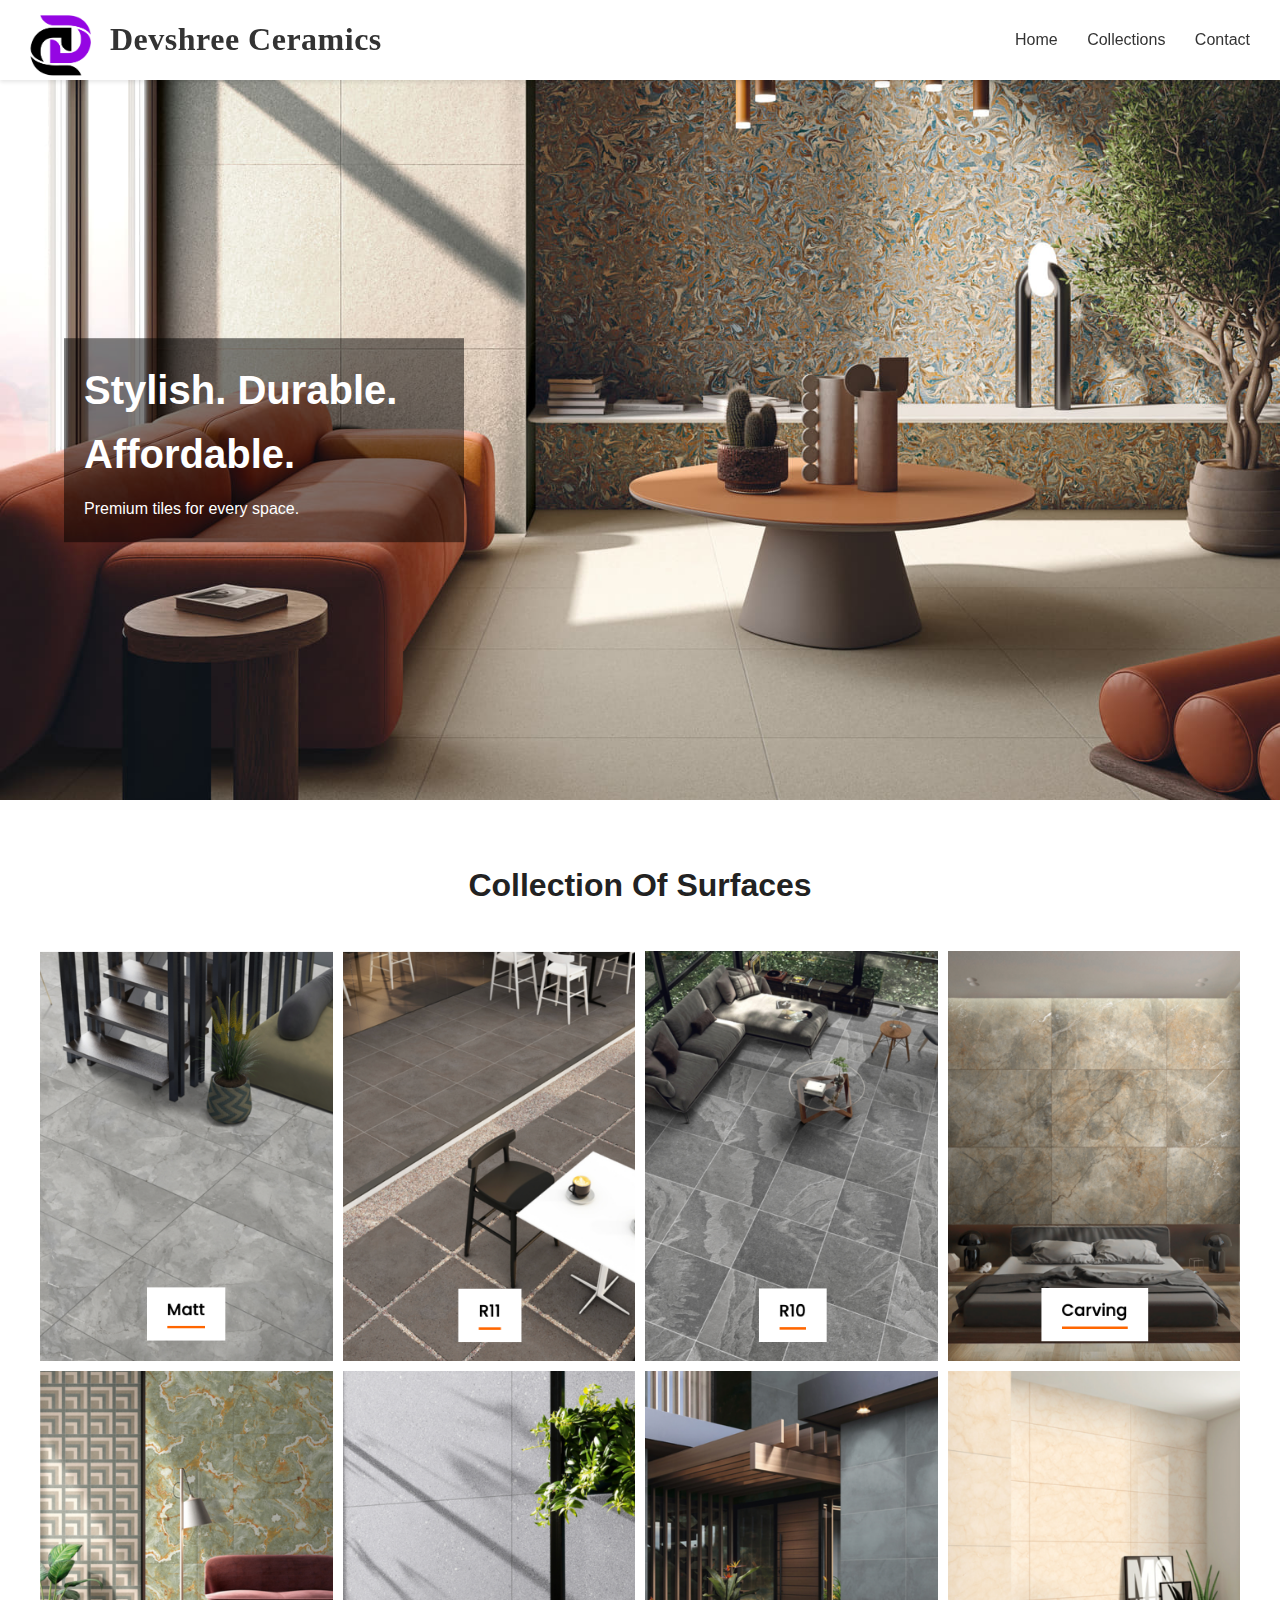
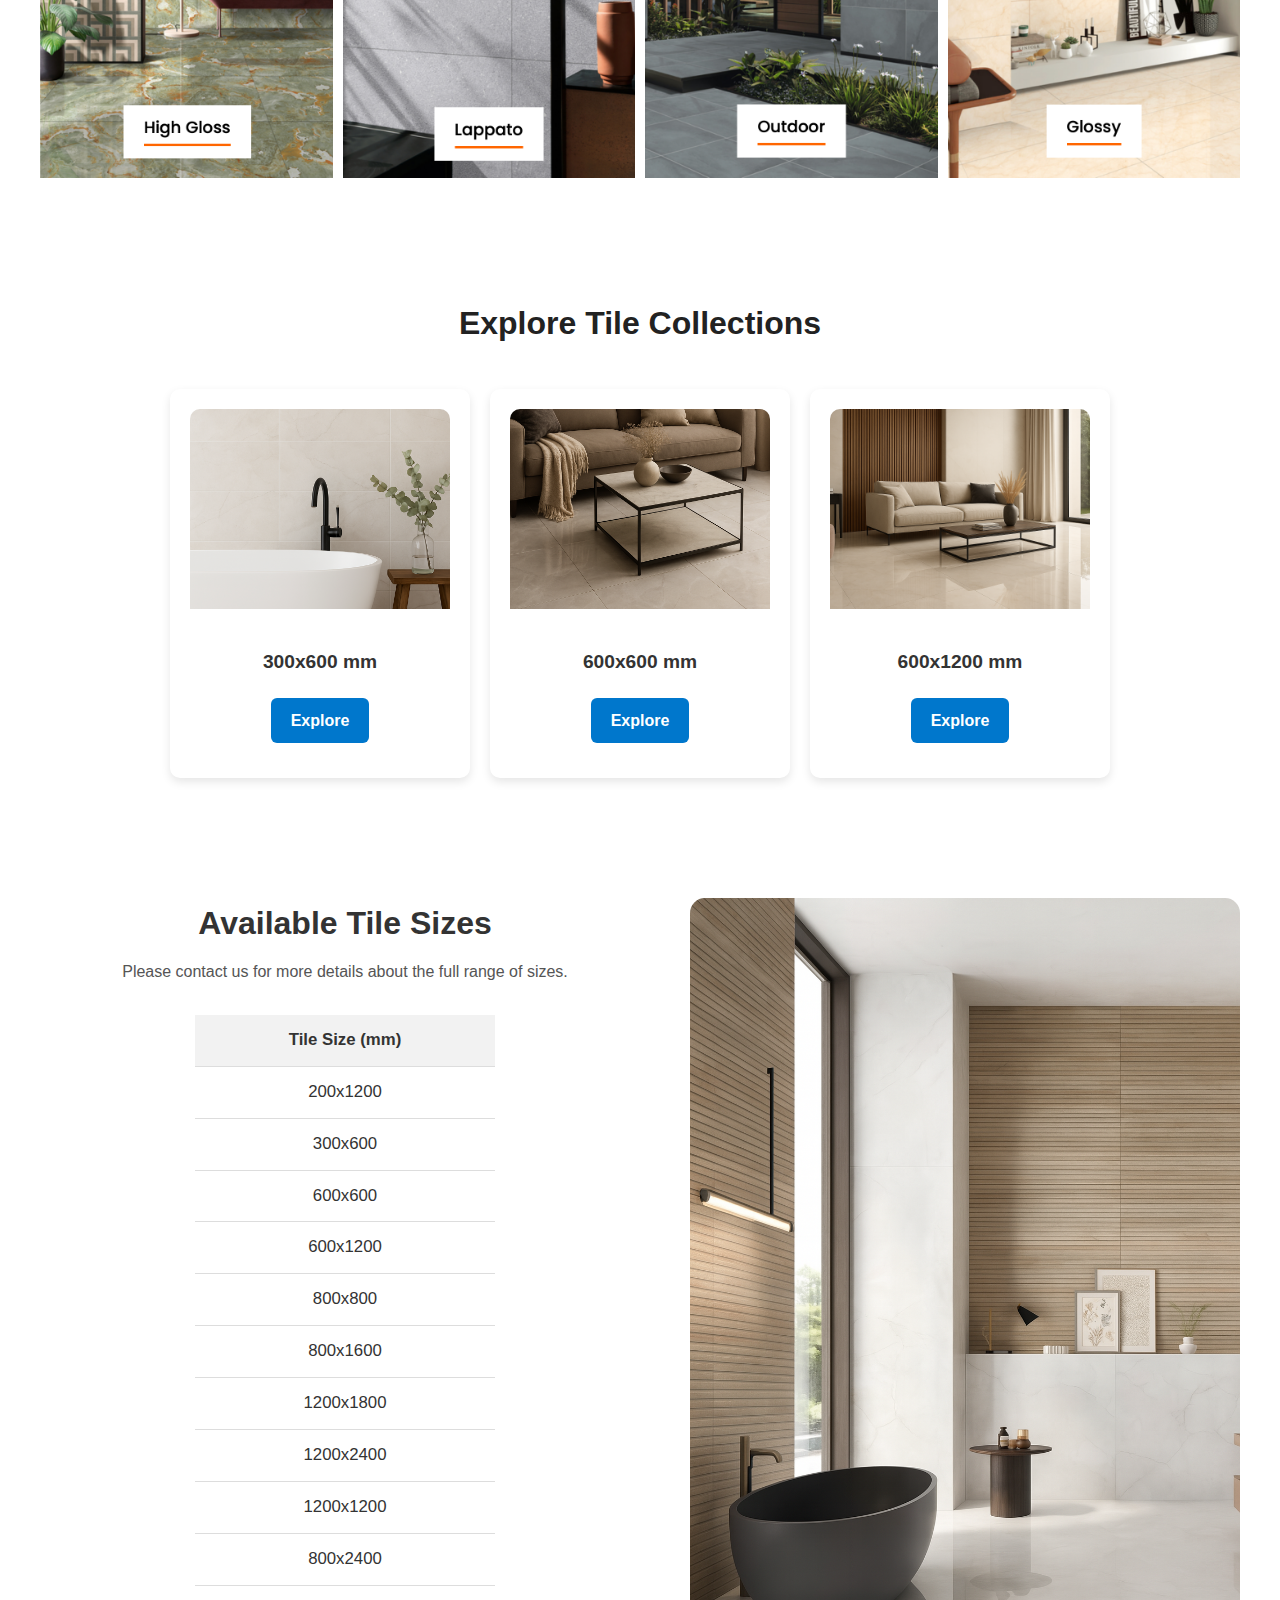
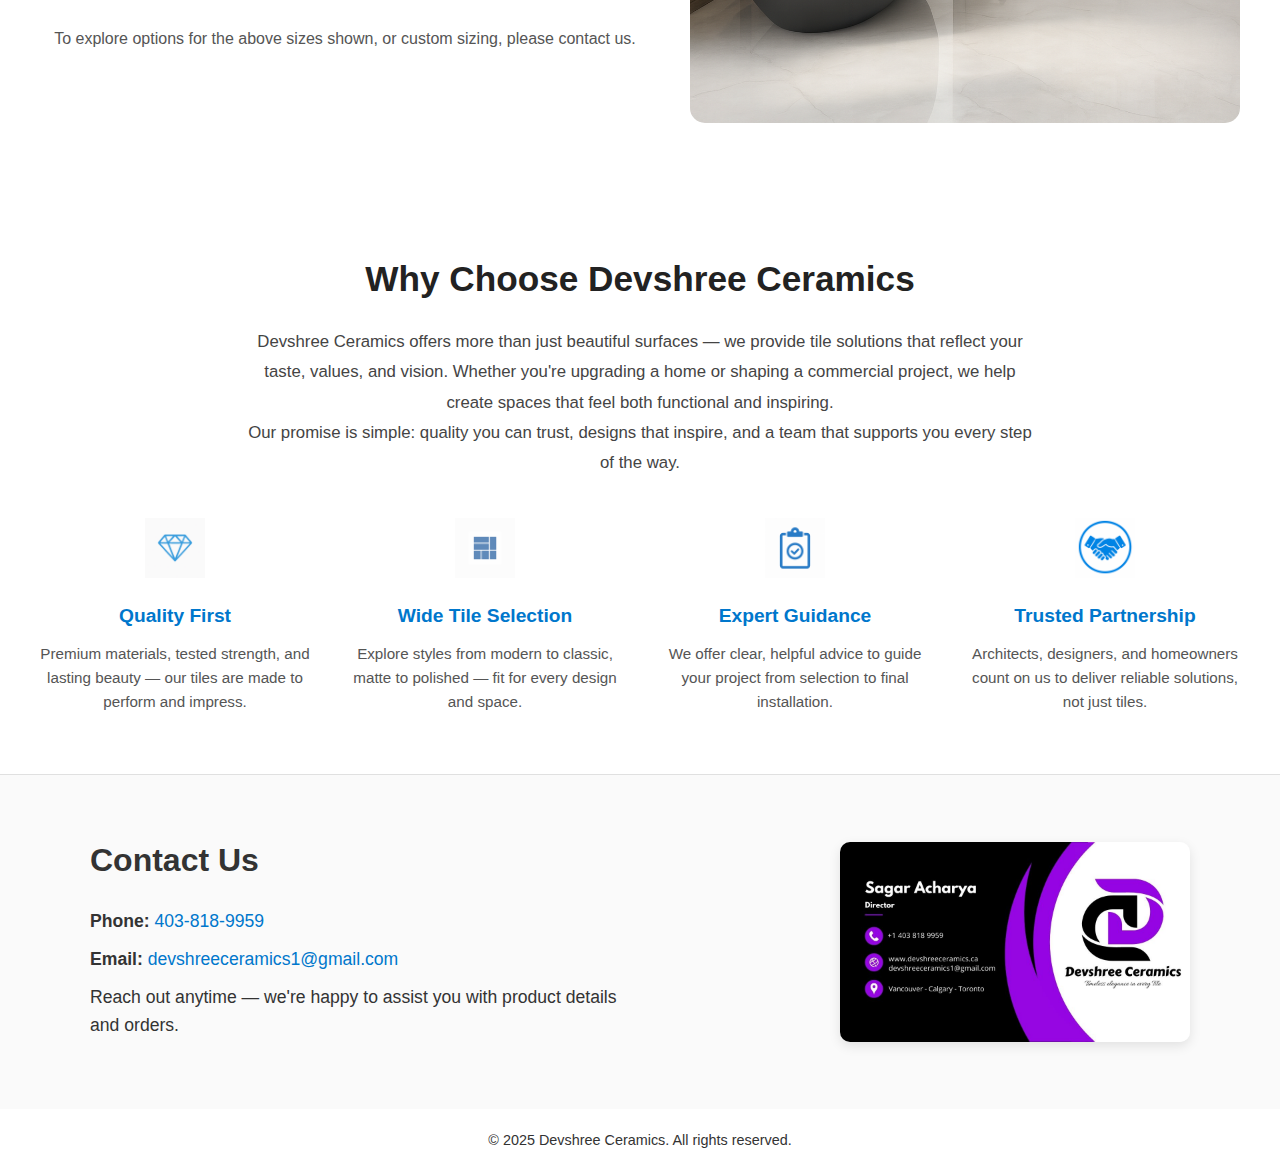
<file: index.html>
<!DOCTYPE html>
<html lang="en">
<head>
  <meta charset="UTF-8" />
  <meta name="viewport" content="width=device-width, initial-scale=1.0"/>
  <title>Devshree Ceramics - Home</title>
  <link rel="stylesheet" href="style.css" />
  <style>
    html {
      scroll-behavior: smooth; /* Smooth scroll */
    }
  </style>
</head>
<body>

  <!-- Header -->
  <header>
    <div class="logo-wrapper">
      <img src="images/Logo.png" alt="Devshree Ceramics Logo" class="site-logo" />
      <div class="logo-text">Devshree Ceramics</div>
    </div>
    <nav>
      <a href="index.html">Home</a>
      <a href="#surface-collections">Collections</a> <!-- Updated link -->
      <a href="#contact">Contact</a>
    </nav>
  </header>

  <!-- Hero Section -->
  <section class="hero" id="home">
    <img src="images/new-hero.png" alt="Tiles Hero" />
    <div class="hero-text">
      <h1>Stylish. Durable. Affordable.</h1>
      <p>Premium tiles for every space.</p>
    </div>
  </section>

  <!-- Collection of Surfaces -->
  <section class="surface-collection" id="surface-collections">
    <h2>Collection Of Surfaces</h2>
    <div class="gallery">
      <img src="images/FMatt.png" alt="Matt Surface">
      <img src="images/R11.png" alt="R11 Surface">
      <img src="images/R10.png" alt="R10 Surface">
      <img src="images/FCarving.png" alt="Carving Surface">
      <img src="images/HighGloss.png" alt="High Gloss Surface">
      <img src="images/Lapto.png" alt="Lapto Surface">
      <img src="images/Outdoor.png" alt="Outdoor Surface">
      <img src="images/FGlossy.png" alt="Glossy Surface">
    </div>
  </section>

  <!-- Explore Tile Collections -->
  <section class="tile-collections" id="explore-collections">
    <h2>Explore Tile Collections</h2>
    <div class="collections-grid">
      <!-- 300x600 -->
      <div class="collection-card">
        <img src="images/300x600_face.png" alt="300x600 Tile Collection" />
        <h3>300x600 mm</h3>
        <a href="300x600.html" class="explore-link">Explore</a>
      </div>
      <!-- 600x600 -->
      <div class="collection-card">
        <img src="images/600x600_face.png" alt="600x600 Tile Collection" />
        <h3>600x600 mm</h3>
        <a href="600x600.html" class="explore-link">Explore</a>
      </div>
      <!-- 600x1200 -->
      <div class="collection-card">
        <img src="images/600x1200_face.png" alt="600x1200 Tile Collection" />
        <h3>600x1200 mm</h3>
        <a href="600x1200.html" class="explore-link">Explore</a>
      </div>
    </div>
  </section>

  <!-- Available Tile Sizes -->
  <section class="tile-sizes-table" id="collections">
    <div class="tile-sizes-wrapper">
      <!-- LEFT SECTION -->
      <div class="tile-sizes-left">
        <h2>Available Tile Sizes</h2>
        <p>Please contact us for more details about the full range of sizes.</p>

        <table>
          <thead>
            <tr><th>Tile Size (mm)</th></tr>
          </thead>
          <tbody>
            <tr><td>200x1200</td></tr>
            <tr><td>300x600</td></tr>
            <tr><td>600x600</td></tr>
            <tr><td>600x1200</td></tr>
            <tr><td>800x800</td></tr>
            <tr><td>800x1600</td></tr>
            <tr><td>1200x1800</td></tr>
            <tr><td>1200x2400</td></tr>
            <tr><td>1200x1200</td></tr>
            <tr><td>800x2400</td></tr>
          </tbody>
        </table>

        <!-- Disclaimer -->
        <p class="size-disclaimer">
          To explore options for the above sizes shown, or custom sizing, please contact us.
        </p>
      </div>

      <!-- RIGHT SECTION (IMAGE) -->
      <div class="tile-sizes-right">
        <img src="images/FillerImage.png" alt="Tile Design Preview" />
      </div>
    </div>
  </section>

  <!-- Why Choose Section -->
  <section class="why-devshree-full">
    <h2>Why Choose Devshree Ceramics</h2>
    <div class="why-intro">
      <p>Devshree Ceramics offers more than just beautiful surfaces — we provide tile solutions that reflect your taste, values, and vision. Whether you're upgrading a home or shaping a commercial project, we help create spaces that feel both functional and inspiring.</p>
      <p>Our promise is simple: quality you can trust, designs that inspire, and a team that supports you every step of the way.</p>
    </div>

    <div class="why-highlights">
      <div class="highlight-box">
        <img src="images/Quality.png" alt="Quality First Icon" />
        <h3>Quality First</h3>
        <p>Premium materials, tested strength, and lasting beauty — our tiles are made to perform and impress.</p>
      </div>
      <div class="highlight-box">
        <img src="images/Widetileselection.png" alt="Tile Range Icon" />
        <h3>Wide Tile Selection</h3>
        <p>Explore styles from modern to classic, matte to polished — fit for every design and space.</p>
      </div>
      <div class="highlight-box">
        <img src="images/Expertguidence.png" alt="Expert Guidance Icon" />
        <h3>Expert Guidance</h3>
        <p>We offer clear, helpful advice to guide your project from selection to final installation.</p>
      </div>
      <div class="highlight-box">
        <img src="images/Trusted.png" alt="Partnership Icon" />
        <h3>Trusted Partnership</h3>
        <p>Architects, designers, and homeowners count on us to deliver reliable solutions, not just tiles.</p>
      </div>
    </div>
  </section>

  <!-- Contact Section -->
  <section id="contact" class="contact-footer">
    <div class="contact-wrapper">
      <div class="contact-info">
        <h2>Contact Us</h2>
        <p><strong>Phone:</strong> <a href="tel:4038189959">403-818-9959</a></p>
        <p><strong>Email:</strong> <a href="mailto:devshreeceramics1@gmail.com">devshreeceramics1@gmail.com</a></p>
        <p>Reach out anytime — we're happy to assist you with product details and orders.</p>
      </div>
      <div class="contact-card">
        <img src="images/Businesscard.jpg" alt="Devshree Ceramics Business Card" />
      </div>
    </div>
  </section>

  <!-- Footer -->
  <footer>
    <p>&copy; 2025 Devshree Ceramics. All rights reserved.</p>
  </footer>

</body>
</html>
</file>
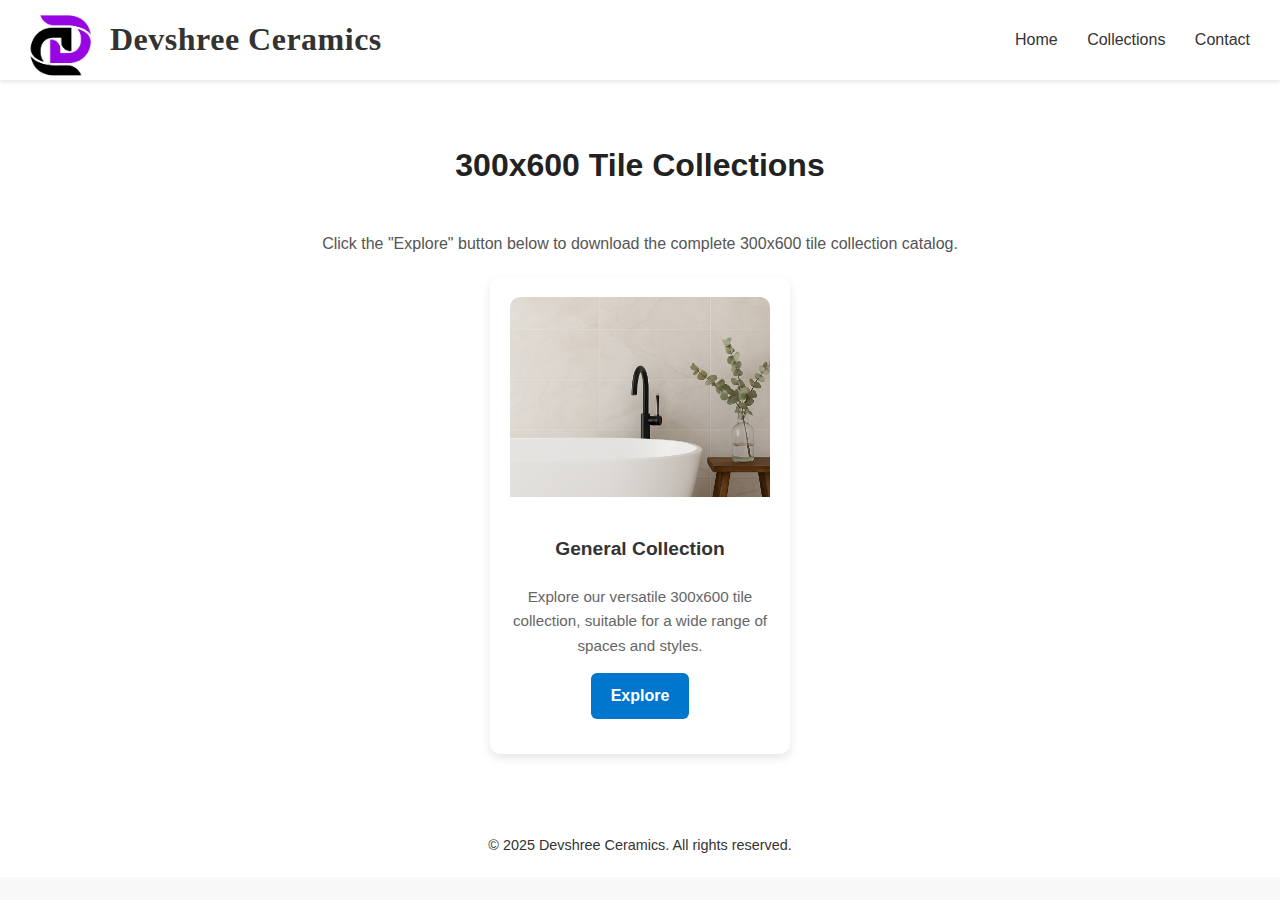
<file: 300x600.html>
<!DOCTYPE html>
<html lang="en">
<head>
  <meta charset="UTF-8" />
  <meta name="viewport" content="width=device-width, initial-scale=1.0"/>
  <title>300x600 Tile Collections</title>
  <link rel="stylesheet" href="style.css" />
</head>
<body>

  <!-- Header -->
  <header>
    <div class="logo-wrapper">
      <img src="images/Logo.png" alt="Devshree Ceramics Logo" class="site-logo" />
      <div class="logo-text">Devshree Ceramics</div>
    </div>
    <nav>
      <a href="index.html">Home</a>
      <a href="index.html#surface-collections">Collections</a>
      <a href="index.html#contact">Contact</a>
    </nav>
  </header>

  <!-- Tile Collections Section -->
  <section class="tile-collections">
    <h2>300x600 Tile Collections</h2>
    <p class="dropdown-note">Click the "Explore" button below to download the complete 300x600 tile collection catalog.</p>

    <div class="collections-grid">
      <!-- General Collection Card -->
      <div class="collection-card">
        <img src="images/300x600_face.png" alt="300x600 General Collection" />
        <h3>General Collection</h3>
        <p>Explore our versatile 300x600 tile collection, suitable for a wide range of spaces and styles.</p>
        <a href="PDF Files/300x600 PDF/300x600mm Catalog.pdf" class="explore-link" download>Explore</a>
      </div>
    </div>
  </section>

  <!-- Footer -->
  <footer>
    <p>&copy; 2025 Devshree Ceramics. All rights reserved.</p>
  </footer>

</body>
</html>
</file>
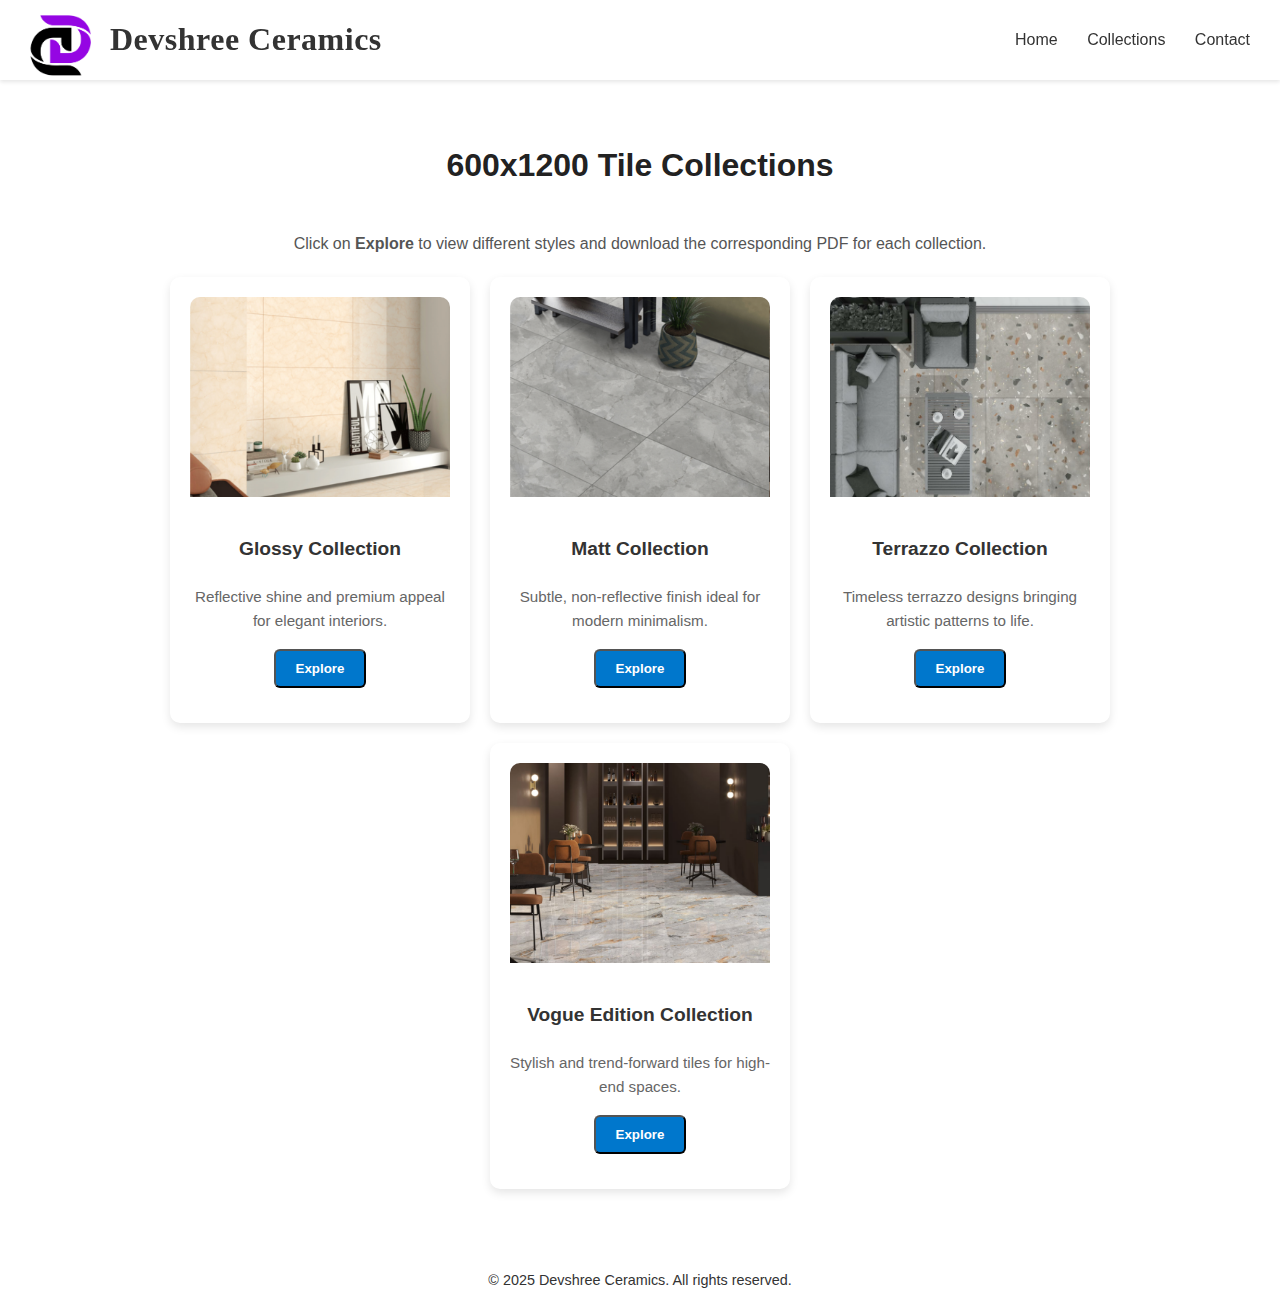
<file: 600x1200.html>
<!DOCTYPE html>
<html lang="en">
<head>
  <meta charset="UTF-8" />
  <meta name="viewport" content="width=device-width, initial-scale=1.0"/>
  <title>600x1200 Tile Collections</title>
  <link rel="stylesheet" href="style.css" />
</head>
<body>

  <!-- Header -->
  <header>
    <div class="logo-wrapper">
      <img src="images/Logo.png" alt="Devshree Ceramics Logo" class="site-logo" />
      <div class="logo-text">Devshree Ceramics</div>
    </div>
    <nav>
      <a href="index.html">Home</a>
      <a href="index.html#surface-collections">Collections</a>
      <a href="index.html#contact">Contact</a>
    </nav>
  </header>

  <!-- Tile Collections -->
  <section class="tile-collections">
    <h2>600x1200 Tile Collections</h2>
    <p class="collection-note">
      Click on <strong>Explore</strong> to view different styles and download the corresponding PDF for each collection.
    </p>
    <div class="collections-grid">
      
      <!-- Glossy Collection -->
      <div class="collection-card">
        <img src="images/FGlossy.png" alt="Glossy Collection" />
        <h3>Glossy Collection</h3>
        <p>Reflective shine and premium appeal for elegant interiors.</p>
        <div class="dropdown">
          <button class="explore-link">Explore</button>
          <div class="dropdown-content">
            <a href="pdfs/600x1200/glossy1-v2.pdf" target="_blank">Glossy 1</a>
            <a href="pdfs/600x1200/glossy2.pdf" target="_blank">Glossy 2</a>
            <a href="pdfs/600x1200/glossy3.pdf" target="_blank">Glossy 3</a>
            <a href="pdfs/600x1200/glossy-bookmatch.pdf" target="_blank">Glossy Bookmatch</a>
            <a href="pdfs/600x1200/glossy-dark-light.pdf" target="_blank">Glossy Dark & Light</a>
            <a href="pdfs/600x1200/glossy-dc.pdf" target="_blank">Glossy DC</a>
            <a href="pdfs/600x1200/glossy-endless.pdf" target="_blank">Glossy Endless</a>
            <a href="pdfs/600x1200/glossy-statuario.pdf" target="_blank">Glossy Statuario</a>
            <a href="pdfs/600x1200/glossy-high.pdf" target="_blank">High Gloss</a>
          </div>
        </div>
      </div>
      
      <!-- Matt Collection -->
      <div class="collection-card">
        <img src="images/FMatt.png" alt="Matt Collection" />
        <h3>Matt Collection</h3>
        <p>Subtle, non-reflective finish ideal for modern minimalism.</p>
        <div class="dropdown">
          <button class="explore-link">Explore</button>
          <div class="dropdown-content">
            <a href="pdfs/600x1200/matt-carving.pdf" target="_blank">Matt Carving</a>
            <a href="pdfs/600x1200/matt-monotone.pdf" target="_blank">Matt Monotone</a>
            <a href="pdfs/600x1200/matt-wood.pdf" target="_blank">Matt Wood</a>
          </div>
        </div>
      </div>
      
      <!-- Terrazzo Collection -->
      <div class="collection-card">
        <img src="images/Terrazo.png" alt="Terrazzo Collection" />
        <h3>Terrazzo Collection</h3>
        <p>Timeless terrazzo designs bringing artistic patterns to life.</p>
        <div class="dropdown">
          <button class="explore-link">Explore</button>
          <div class="dropdown-content">
            <a href="pdfs/600x1200/terrazzo.pdf" target="_blank">Terrazzo</a>
          </div>
        </div>
      </div>
      
      <!-- Vogue Edition Collection -->
      <div class="collection-card">
        <img src="images/Vogue.png" alt="Vogue Edition Collection" />
        <h3>Vogue Edition Collection</h3>
        <p>Stylish and trend-forward tiles for high-end spaces.</p>
        <div class="dropdown">
          <button class="explore-link">Explore</button>
          <div class="dropdown-content">
            <a href="pdfs/600x1200/vogue-edition-part1.pdf" target="_blank">Vogue 1</a>
            <a href="pdfs/600x1200/vogue-edition-part2.pdf" target="_blank">Vogue 2</a>
          </div>
        </div>
      </div>

    </div>
  </section>

  <!-- Footer -->
  <footer>
    <p>&copy; 2025 Devshree Ceramics. All rights reserved.</p>
  </footer>

</body>
</html>
</file>
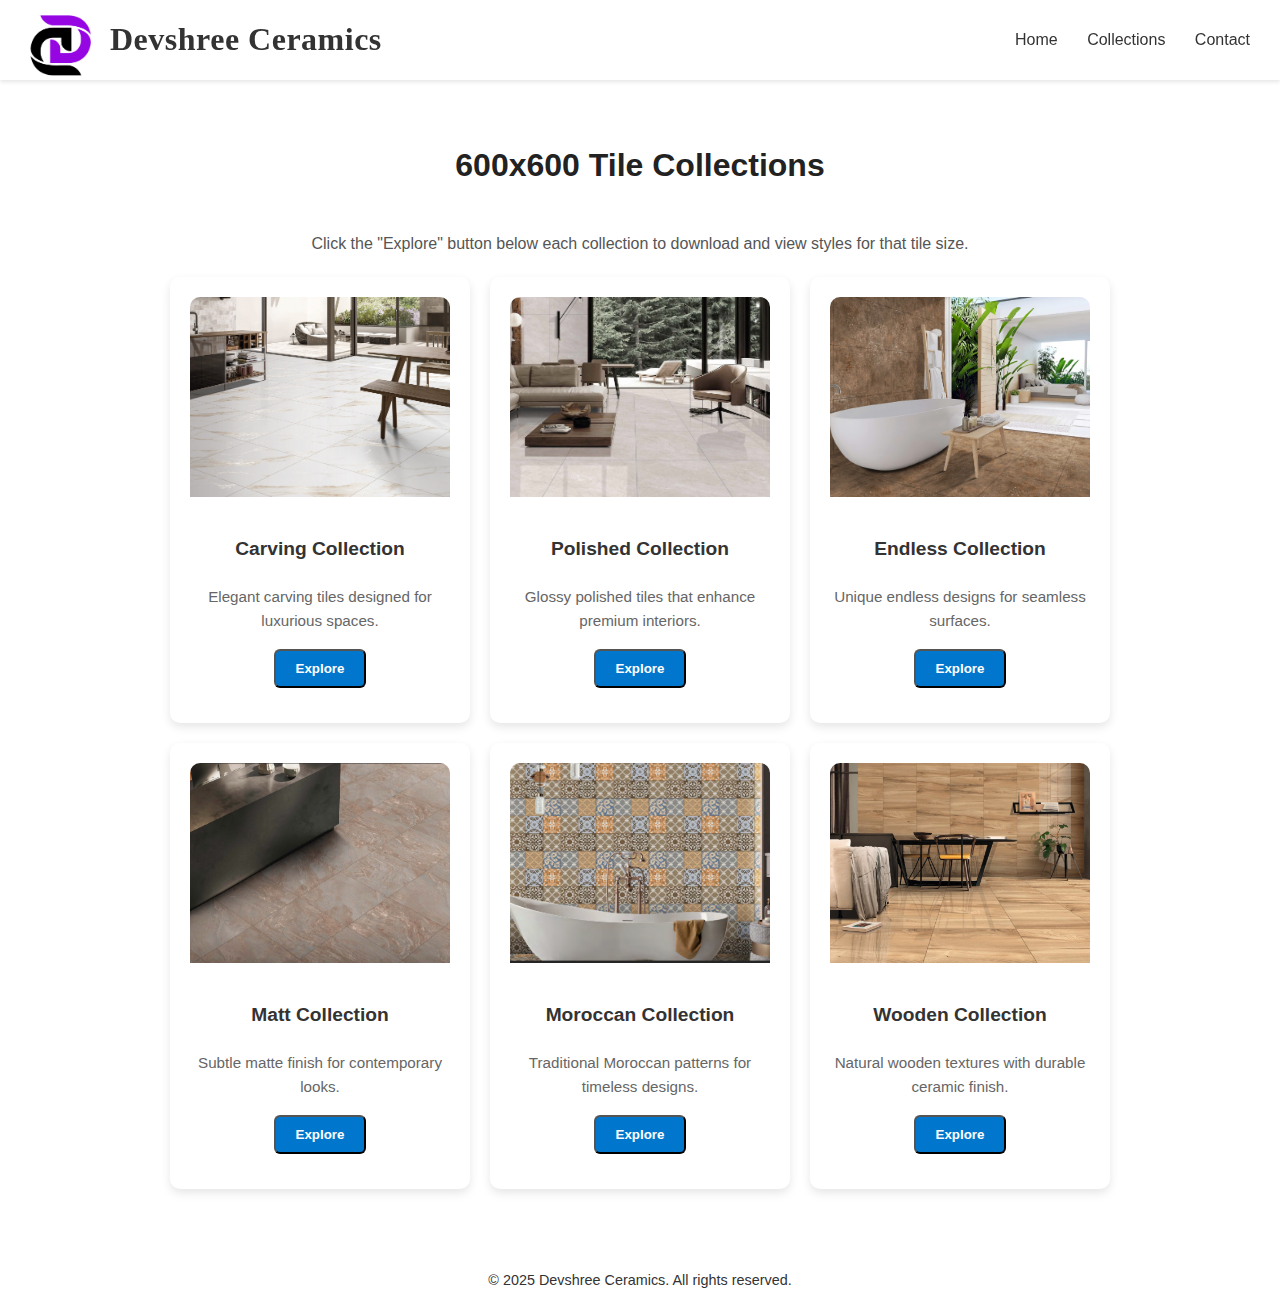
<file: 600x600.html>
<!DOCTYPE html>
<html lang="en">
<head>
  <meta charset="UTF-8" />
  <meta name="viewport" content="width=device-width, initial-scale=1.0"/>
  <title>600x600 Tile Collections</title>
  <link rel="stylesheet" href="style.css" />
</head>
<body>

  <!-- Header -->
  <header>
    <div class="logo-wrapper">
      <img src="images/Logo.png" alt="Devshree Ceramics Logo" class="site-logo" />
      <div class="logo-text">Devshree Ceramics</div>
    </div>
    <nav>
      <a href="index.html">Home</a>
      <a href="index.html#surface-collections">Collections</a>
      <a href="index.html#contact">Contact</a>
    </nav>
  </header>

  <!-- Tile Collections -->
  <section class="tile-collections">
    <h2>600x600 Tile Collections</h2>
    <p class="dropdown-note">Click the "Explore" button below each collection to download and view styles for that tile size.</p>
    
    <div class="collections-grid">
      
      <!-- Carving Collection -->
      <div class="collection-card">
        <img src="images/Carving_600x600.png" alt="Carving Collection" />
        <h3>Carving Collection</h3>
        <p>Elegant carving tiles designed for luxurious spaces.</p>
        <div class="dropdown">
          <button class="explore-link">Explore</button>
          <div class="dropdown-content">
            <a href="PDF Files/600x600 PDF/600X600 CARVING COLLECTION.pdf" download>Carving 1</a>
          </div>
        </div>
      </div>
      
      <!-- Polished Collection -->
      <div class="collection-card">
        <img src="images/Polished_600x600.png" alt="Polished Collection" />
        <h3>Polished Collection</h3>
        <p>Glossy polished tiles that enhance premium interiors.</p>
        <div class="dropdown">
          <button class="explore-link">Explore</button>
          <div class="dropdown-content">
            <a href="PDF Files/600x600 PDF/600X600MM POLISHED COLLECTION (VOLUME 01).pdf" download>Polished 1</a>
            <a href="PDF Files/600x600 PDF/600X600MM POLISHED COLLECTION (VOLUME 02).pdf" download>Polished 2</a>
            <a href="PDF Files/600x600 PDF/600X600MM POLISHED COLLECTION (VOLUME 3).pdf" download>Polished 3</a>
          </div>
        </div>
      </div>
      
      <!-- Endless Collection -->
      <div class="collection-card">
        <img src="images/Endless_600x600.png" alt="Endless Collection" />
        <h3>Endless Collection</h3>
        <p>Unique endless designs for seamless surfaces.</p>
        <div class="dropdown">
          <button class="explore-link">Explore</button>
          <div class="dropdown-content">
            <a href="PDF Files/600x600 PDF/600X600mm ENDLESS CARVING.pdf" download>Endless 1</a>
            <a href="PDF Files/600x600 PDF/600X600 ENDLESS COLLECTION 2.pdf" download>Endless 2</a>
          </div>
        </div>
      </div>

      <!-- Matt Collection -->
      <div class="collection-card">
        <img src="images/Matt_600x600.png" alt="Matt Collection" />
        <h3>Matt Collection</h3>
        <p>Subtle matte finish for contemporary looks.</p>
        <div class="dropdown">
          <button class="explore-link">Explore</button>
          <div class="dropdown-content">
            <a href="PDF Files/600x600 PDF/600X600 MATT COLLECTION.pdf" download>Matt Endless</a>
          </div>
        </div>
      </div>
      
      <!-- Moroccan Collection -->
      <div class="collection-card">
        <img src="images/Morrocon_600x600.png" alt="Moroccan Collection" />
        <h3>Moroccan Collection</h3>
        <p>Traditional Moroccan patterns for timeless designs.</p>
        <div class="dropdown">
          <button class="explore-link">Explore</button>
          <div class="dropdown-content">
            <a href="PDF Files/600x600 PDF/600X600 MOROCCON COLLECTION.pdf" download>Moroccan</a>
          </div>
        </div>
      </div>
      
      <!-- Wooden Collection -->
      <div class="collection-card">
        <img src="images/Wooden_600x600.png" alt="Wooden Collection" />
        <h3>Wooden Collection</h3>
        <p>Natural wooden textures with durable ceramic finish.</p>
        <div class="dropdown">
          <button class="explore-link">Explore</button>
          <div class="dropdown-content">
            <a href="PDF Files/600x600 PDF/Wooden 600x600mm (1).pdf" download>Wooden</a>
          </div>
        </div>
      </div>

    </div>
  </section>

  <!-- Footer -->
  <footer>
    <p>&copy; 2025 Devshree Ceramics. All rights reserved.</p>
  </footer>

</body>
</html>
</file>
<file: style.css>
/* RESET & GLOBAL */
* {
  margin: 0;
  padding: 0;
  box-sizing: border-box;
}

html {
  scroll-behavior: smooth;
}

body {
  font-family: 'Segoe UI', sans-serif;
  background: #f8f8f8;
  color: #333;
  line-height: 1.6;
}

/* HEADER */
header {
  display: flex;
  justify-content: space-between;
  align-items: center;
  padding: 20px 40px;
  background: white;
  box-shadow: 0 2px 4px rgba(0,0,0,0.1);
  position: sticky;
  top: 0;
  z-index: 1000;
}

.logo {
  font-size: 1.5rem;
  font-weight: bold;
}

nav a {
  margin-left: 25px;
  text-decoration: none;
  color: #333;
  font-weight: 500;
}

/* HERO SECTION */
.hero {
  position: relative;
  height: 80vh;
  overflow: hidden;
}

.hero img {
  width: 100%;
  height: 100%;
  object-fit: cover;
}

.hero-text {
  position: absolute;
  top: 50%;
  left: 5%;
  transform: translateY(-50%);
  color: white;
  background: rgba(0,0,0,0.5);
  padding: 20px;
  max-width: 400px;
}

.hero-text h1 {
  font-size: 2.5rem;
  margin-bottom: 10px;
}

/* CATEGORIES */
.categories {
  padding: 60px 40px;
  text-align: center;
}

.categories h2 {
  font-size: 2rem;
  margin-bottom: 40px;
}

.categories .grid {
  display: flex;
  gap: 20px;
  justify-content: center;
  flex-wrap: wrap;
}

.tile-item {
  text-align: center;
  flex: 1;
  min-width: 300px;
}

.tile-item img {
  width: 100%;
  max-width: 400px;
  height: 250px;
  object-fit: cover;
  border-radius: 8px;
}

.tile-label {
  margin-top: 10px;
  font-size: 1.2rem;
  font-weight: 600;
  color: #333;
  font-family: 'Georgia', serif;
}



/* TILE SIZES SECTION */
.tile-sizes-table {
  padding: 60px 40px;
  background: #fff;
}

.tile-sizes-wrapper {
  display: flex;
  justify-content: space-between;
  align-items: flex-start;
  gap: 40px;
  flex-wrap: wrap;
}

.tile-sizes-left {
  flex: 1;
  min-width: 300px;
  text-align: center;
}

.tile-sizes-right img {
  max-width: 550px;
  border-radius: 15px;
}

.tile-sizes-table h2 {
  font-size: 2rem;
  margin-bottom: 10px;
}

.tile-sizes-table p {
  font-size: 1rem;
  color: #555;
  margin-bottom: 30px;
}

.tile-sizes-table table {
  margin: 0 auto 40px;
  border-collapse: collapse;
  width: 300px;
}

.tile-sizes-table th,
.tile-sizes-table td {
  padding: 12px 20px;
  border-bottom: 1px solid #ddd;
  font-size: 1.05rem;
  color: #333;
}

.tile-sizes-table th {
  background-color: #f2f2f2;
  font-weight: bold;
}

/* EXPLORE BUTTONS */
.explore-buttons {
  margin-top: 20px;
}

.explore-buttons h3 {
  margin-bottom: 15px;
  font-size: 1.2rem;
}

.explore-link {
  display: inline-block;
  background: #0077cc;
  color: white;
  text-decoration: none;
  padding: 10px 20px;
  border-radius: 6px;
  margin: 0 10px;
  font-weight: bold;
  transition: background 0.3s;
}

.explore-link:hover {
  background: #005fa3;
}

/* WHY CHOOSE SECTION */
.why-devshree-full {
  padding: 60px 40px;
  background-color: #fff;
  text-align: center;
}

.why-devshree-full h2 {
  font-size: 2.2rem;
  color: #222;
  margin-bottom: 20px;
}

.why-intro {
  max-width: 800px;
  margin: 0 auto 40px;
  font-size: 1.05rem;
  color: #444;
  line-height: 1.8;
}

.why-highlights {
  display: grid;
  grid-template-columns: repeat(auto-fit, minmax(250px, 1fr));
  gap: 40px;
}

.highlight-box img {
  height: 60px;
  margin-bottom: 15px;
}

.highlight-box h3 {
  font-size: 1.2rem;
  color: #0077cc;
  margin-bottom: 10px;
}

.highlight-box p {
  font-size: 0.95rem;
  color: #555;
}

/* TILE COLLECTION PAGES (300x600, 600x600, 600x1200) */
.tile-collections {
  padding: 60px 40px;
  background: #fff;
  text-align: center;
}

.tile-collections h2 {
  font-size: 2rem;
  margin-bottom: 40px;
}

.collections-grid {
  display: flex;
  flex-wrap: wrap;
  justify-content: center;
  gap: 30px;
}

.collection-card {
  background: #f9f9f9;
  border-radius: 12px;
  box-shadow: 0 4px 10px rgba(0,0,0,0.05);
  width: 260px;
  padding: 20px;
  transition: transform 0.3s ease;
}

.collection-card:hover {
  transform: translateY(-5px);
}

.collection-card img {
  width: 100%;
  height: 160px;
  object-fit: cover;
  border-radius: 8px;
}

.collection-card h3 {
  font-size: 1.1rem;
  margin: 15px 0 5px;
}

.collection-card p {
  font-size: 0.95rem;
  color: #666;
  margin-bottom: 15px;
}

.collection-card .explore-link {
  display: inline-block;
  padding: 8px 16px;
}

/* DROPDOWN FOR PDFs */
.dropdown {
  position: relative;
  display: inline-block;
}

.dropdown-content {
  display: none;
  position: absolute;
  top: 100%;
  left: 0;
  background-color: #fff;
  box-shadow: 0px 8px 16px rgba(0, 0, 0, 0.2);
  border-radius: 6px;
  min-width: 180px;
  z-index: 100;
}

.dropdown-content a {
  color: #333;
  padding: 10px;
  text-decoration: none;
  display: block;
}

.dropdown-content a:hover {
  background-color: #ddd;
}

.dropdown:hover .dropdown-content {
  display: block;
}

/* CONTACT */
.contact-footer {
  background: #fafafa;
  padding: 60px 30px;
  text-align: center;
  border-top: 1px solid #e0e0e0;
}

.contact-wrapper {
  display: flex;
  justify-content: center;
  align-items: center;
  gap: 30px;
  flex-wrap: wrap;
}

.contact-info {
  flex: 1;
  text-align: left;
  min-width: 250px;
}

.contact-card img {
  max-width: 300px;
  border-radius: 8px;
}

.contact-footer h2 {
  font-size: 2rem;
  margin-bottom: 20px;
}

.contact-footer p {
  font-size: 1.1rem;
  margin: 10px 0;
}

.contact-footer a {
  color: #0077cc;
  text-decoration: none;
}

.contact-footer a:hover {
  text-decoration: underline;
}

/* FOOTER */
footer {
  text-align: center;
  padding: 20px;
  background: white;
  font-size: 0.9rem;
}

/* CONTACT SECTION LAYOUT */
.contact-wrapper {
  display: flex;
  justify-content: space-between;
  align-items: center;
  gap: 40px;
  max-width: 1100px;
  margin: 0 auto;
  text-align: left;
}

.contact-info {
  flex: 1;
}

.contact-card {
  flex: 1;
  display: flex;
  justify-content: flex-end;
}

.contact-card img {
  max-width: 350px;
  border-radius: 10px;
  box-shadow: 0 4px 12px rgba(0,0,0,0.1);
}

/* Tile Collections Section */
.tile-collections {
  padding: 60px 40px;
  text-align: center;
  background-color: #fff;
}

.tile-collections h2 {
  font-size: 2rem;
  margin-bottom: 40px;
  color: #222;
}

.collections-grid {
  display: flex;
  gap: 20px;
  justify-content: center;
  flex-wrap: wrap;
}

.collection-card {
  background: white;
  border-radius: 10px;
  box-shadow: 0 4px 10px rgba(0,0,0,0.1);
  width: 300px;
  text-align: center;
  transition: transform 0.3s ease;
}

.collection-card:hover {
  transform: translateY(-5px);
}

.collection-card img {
  width: 100%;
  height: 200px;
  object-fit: cover;
  border-radius: 10px 10px 0 0;
}

.collection-card h3 {
  padding: 15px;
  font-size: 1.2rem;
  font-weight: bold;
}

.collection-card .explore-link {
  display: inline-block;
  margin-bottom: 15px;
  padding: 10px 20px;
  background: #0077cc;
  color: white;
  border-radius: 6px;
  text-decoration: none;
  font-weight: bold;
  transition: background 0.3s;
}

.collection-card .explore-link:hover {
  background: #005fa3;
}
.collection-note {
  font-size: 1rem;
  color: #555;
  margin-bottom: 20px;
  text-align: center;
}
.dropdown-note {
  text-align: center;
  font-size: 1rem;
  color: #555;
  margin-bottom: 20px;
}
/* Header with logo */

header {
  display: flex;
  justify-content: space-between;
  align-items: center;
  padding: 10px 30px;
  background: white;
  box-shadow: 0 2px 4px rgba(0,0,0,0.1);
  position: sticky;
  top: 0;
  z-index: 1000;
  height: 80px;
}

/* Logo + Text */
.logo-wrapper {
  display: flex;
  align-items: center;
  position: relative;
  gap: 15px;
}

/* Logo Styling - Larger and pops out */
.site-logo {
  height: 75px;
  width: 75px;
  object-fit: contain;
  margin-left: -10px;
  position: relative;
  top: 5px; /* Move logo slightly down */
}


/* Logo Text */
.logo-text {
  font-size: 2rem;
  font-weight: 700;
  color: #333;
  font-family: 'Georgia', serif;
  letter-spacing: 0.5px;
}

/* Navigation */
nav a {
  margin-left: 25px;
  text-decoration: none;
  color: #333;
  font-weight: 500;
  transition: color 0.3s ease;
}

nav a:hover {
  color: #7a00cc;
}


/* Surface Collection Gallery */
.surface-collection {
  padding: 60px 40px;
  background: #fff;
  text-align: center;
}

.surface-collection h2 {
  font-size: 2rem;
  margin-bottom: 40px;
  color: #222;
}

.gallery {
  display: grid;
  grid-template-columns: repeat(4, 1fr);
  grid-gap: 10px; /* spacing between images */
}

.gallery img {
  width: 100%;
  height: 100%;
  object-fit: cover;
  transition: transform 0.4s ease;
}

.gallery img:hover {
  transform: scale(1.05); /* hover zoom effect */
}
</file>
